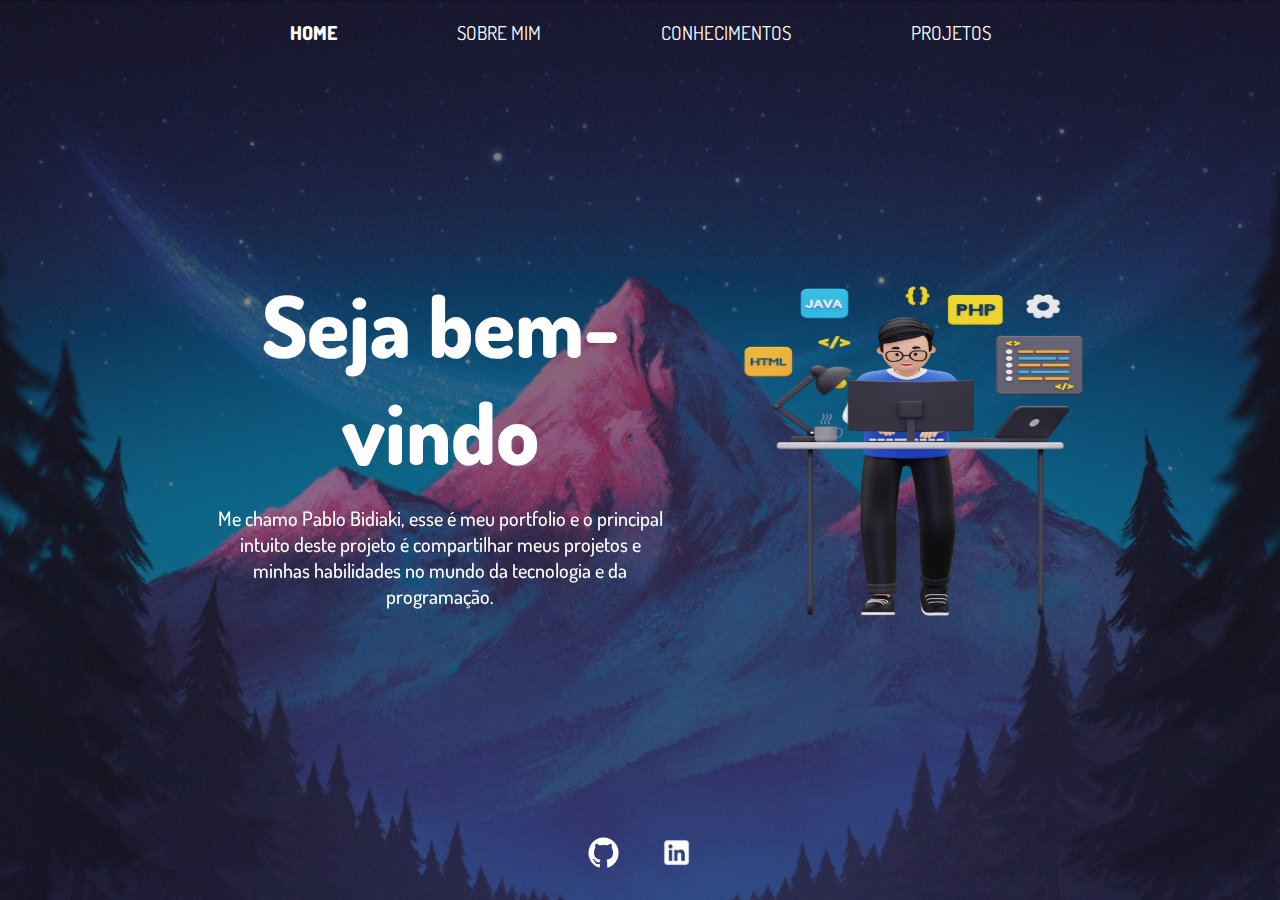
<file: index.html>
<!DOCTYPE html>
<html lang="pt-br">
<head>
    <meta charset="UTF-8">
    <meta http-equiv="X-UA-Compatible" content="IE=edge">
    <meta name="viewport" content="width=device-width, initial-scale=1.0">
    <link rel="shortcut icon" href="imgs/favicon.ico" type="image/x-icon">
    <link rel="stylesheet" href="styles/style.css">
    <link rel="stylesheet" href="styles/mediaquerry.css">

    <title>Pablo Bidiaki</title>
</head>
<body id="body">
    <header>
            <ul id="lista">
                <li><a style="font-weight: 900;" href="#">Home</a></li>
                <li><a href="SobreMim/index.html">Sobre Mim</a></li>
                <li><a href="Conhecimentos/index.html">Conhecimentos</a></li>
                <li><a href="Projetos/index.html">Projetos</a></li>
            </ul>
            <img id="close-button" src="imgs/close.png" alt="">
        <img id="menu-burguer" src="imgs/menu-burguer.png" align="right" alt="">
    </header>
    <main id="main">
        <div class="center">
            <div class="text">
                <p class="welcome">Seja bem-vindo</p>
                <p class="resume">Me chamo Pablo Bidiaki, esse é meu portfolio e o principal intuito deste projeto é compartilhar meus projetos e minhas habilidades no mundo da tecnologia e da programação.</p>
            </div>
            <img src="imgs/dev.png" alt="">
        </div>
        <div class="contact">
            <a href="https://github.com/pablobidiaki" target="_blank"><img src="imgs/github.png" alt=""></a>
            <a href="https://www.linkedin.com/in/pablo-bidiaki/" target="_blank"><img src="imgs/linkedin.png" alt=""></a>
        </div>
    </main>
    <script src="script.js"></script>
</body>
</html>
</file>
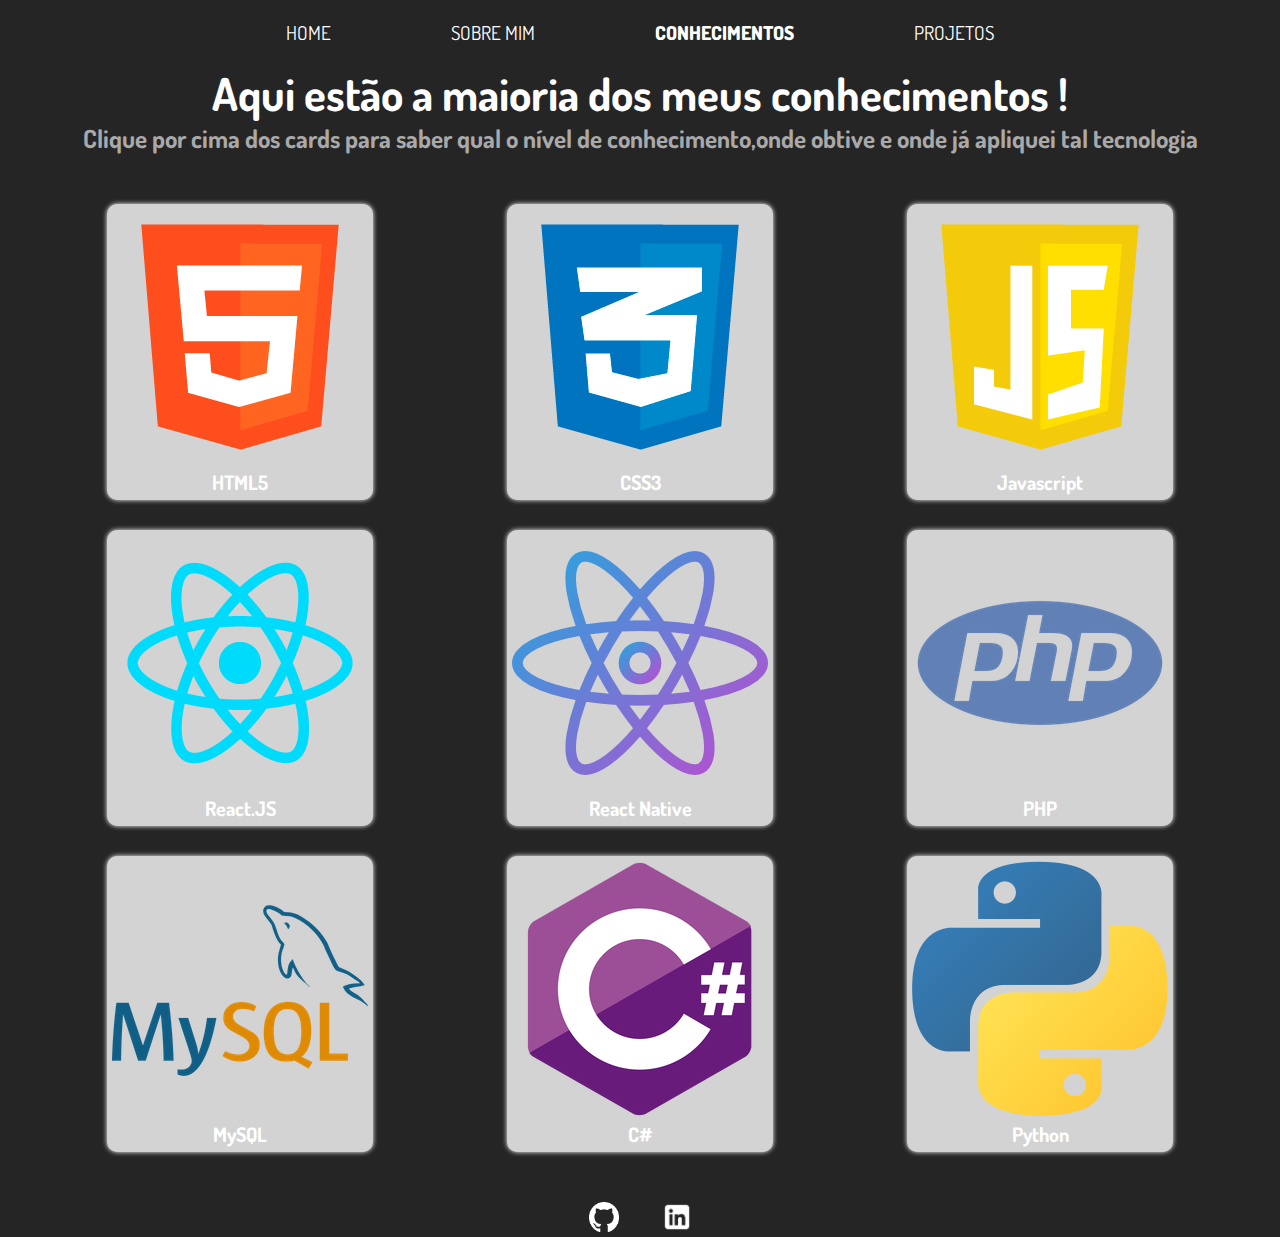
<file: Conhecimentos/index.html>
<!DOCTYPE html>
<html lang="pt-br">
<head>
    <meta charset="UTF-8">
    <meta http-equiv="X-UA-Compatible" content="IE=edge">
    <meta name="viewport" content="width=device-width, initial-scale=1.0">
    <link rel="stylesheet" href="estilos/style.css">
    <link rel="stylesheet" href="estilos/mediaquerry.css">
    <link rel="shortcut icon" href="../imgs/favicon.ico" type="image/x-icon">
    <title>Conhecimentos</title>
</head>
<body>
    <header id="header">
        <ul id="lista">
            <li><a href="../index.html">Home</a></li>
            <li><a href="../SobreMim/index.html">Sobre Mim</a></li>
            <li><a style="font-weight: 900;" href="#">Conhecimentos</a></li>
            <li><a href="../Projetos/index.html">Projetos</a></li>
        </ul>
            <img id="close-button" src="../imgs/close.png" alt="">
            <img id="menu-burguer" src="../imgs/menu-burguer.png" align="right" alt="">
    </header>
    <main id="main">
        <h1 class="firstTitle">Aqui estão a maioria dos meus conhecimentos !</h1>
        <h2>Clique por cima dos cards para saber qual o nível de conhecimento,onde obtive e onde já apliquei tal tecnologia</h2>
        <div class="container">
            <div id="html">
                    <img src="../imgs/html.png" alt="">
                    <p>HTML5</p>
            </div>
            <div id="css">
                <img src="../imgs/css.png" alt="">
                <p>CSS3</p>
            </div>
            <div id="js">
                <img src="../imgs/javascript_logo.png" alt="">
                <p>Javascript</p>
            </div>
            <div id="react">
                <img src="../imgs/react.png" alt="">
                <p>React.JS</p>
            </div>
            <div id="react-native">
                <img src="../imgs/react-native.png" alt="">
                <p>React Native</p>
            </div>
            <div id="php">
                <img src="../imgs/php.webp" alt="">
                <p>PHP</p>
            </div>
            <div id="sql">
                <img src="../imgs/mysql.png" alt="">
                <p>MySQL</p>
            </div>
            <div id="c-sharp">
                <img src="../imgs/cSharp.png" alt="">
                <p>C#</p>
            </div>
            <div id="python">
                <img src="../imgs/python.png" alt="">
                <p>Python</p>
            </div>
        </div>
        <div class="contact">
            <a href="https://github.com/pablobidiaki" target="_blank"><img src="../imgs/github.png" alt=""></a>
            <a href="https://www.linkedin.com/in/pablo-bidiaki/" target="_blank"><img src="../imgs/linkedin.png" alt=""></a>
        </div>
    </main>
    <div id="modal" class="none">
        <h1 id="title"></h1>
        <div id="details"></div> 
        <button id="buttonClose">Fechar</button>
    </div>
    <script src="scripts/script.js"></script>
</body>
</html>
</file>
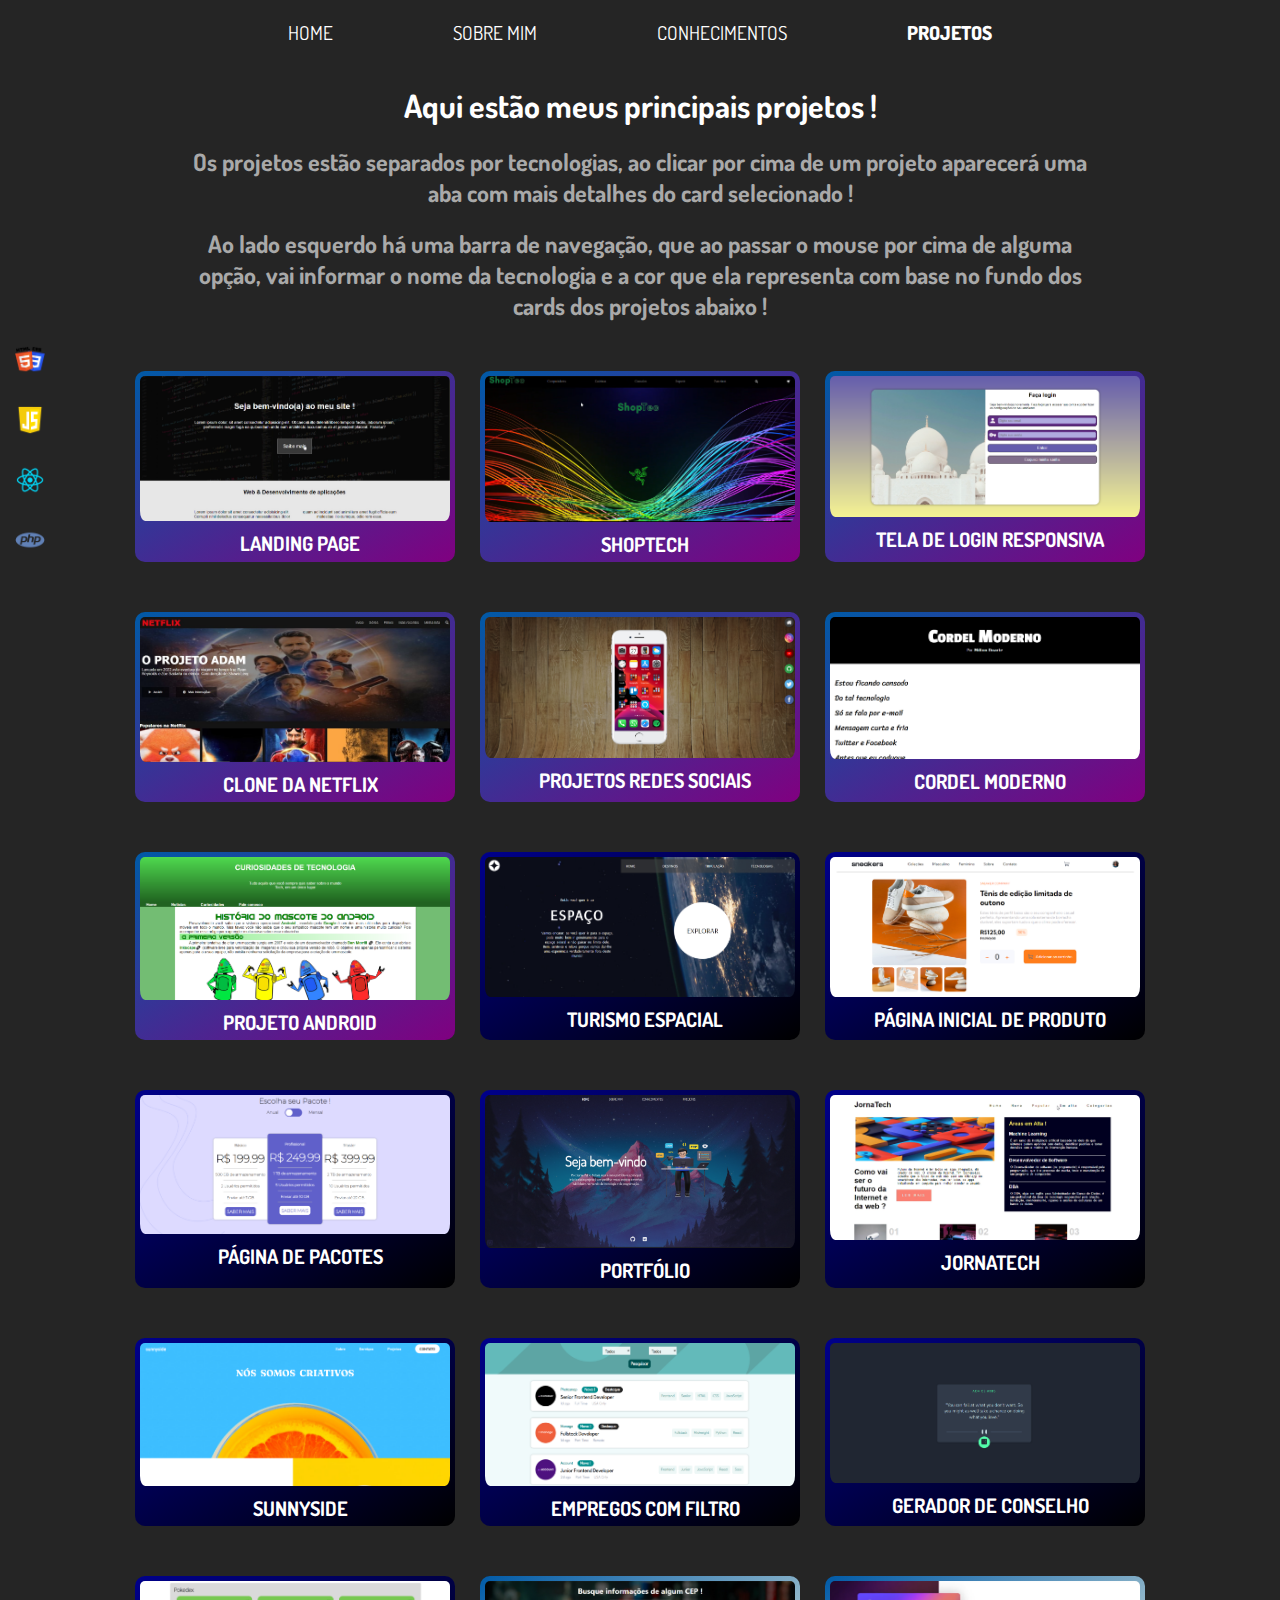
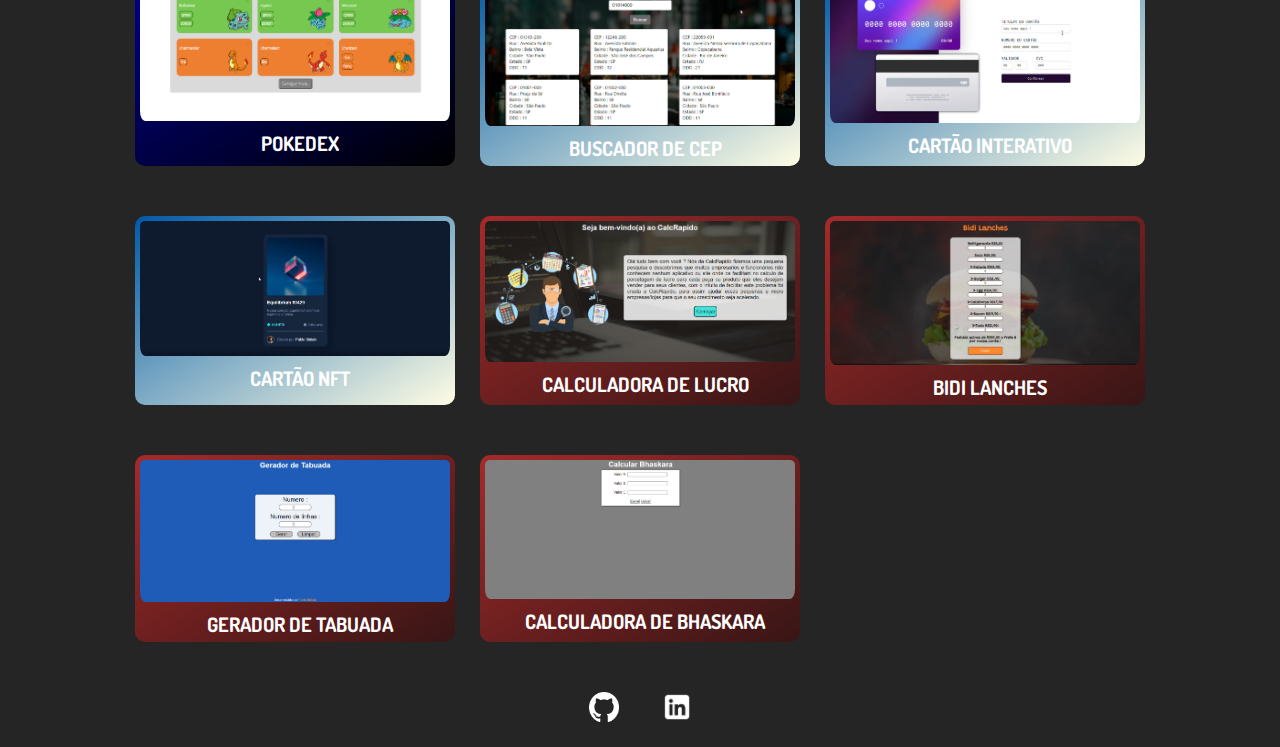
<file: Projetos/index.html>
<!DOCTYPE html>
<html lang="pt-br">
<head>
    <meta charset="UTF-8">
    <meta http-equiv="X-UA-Compatible" content="IE=edge">
    <meta name="viewport" content="width=device-width, initial-scale=1.0">
    <link rel="shortcut icon" href="../imgs/favicon.ico" type="image/x-icon">
    <link rel="stylesheet" href="estilos/style.css">
    <link rel="stylesheet" href="estilos/mediaquerry.css">
    <title>Projetos</title>
</head>

<body>
    <header id="header">
        <ul id="lista">
            <li><a href="../index.html">Home</a></li>
            <li><a href="../SobreMim/index.html">Sobre Mim</a></li>
            <li><a  href="../Conhecimentos/index.html">Conhecimentos</a></li>
            <li><a style="font-weight: 900;" href="#">Projetos</a></li>
        </ul>
            <img id="close-button" src="../imgs/close.png" alt="">
            <img id="menu-burguer" src="../imgs/menu-burguer.png" align="right" alt="">
    </header>
    <main id="main">
        <h1 class="firstTitle">Aqui estão meus principais projetos !</h1>
        <h2>Os projetos estão separados por tecnologias, ao clicar por cima de um projeto aparecerá uma aba com mais detalhes do card selecionado !</h2>
        <h2>Ao lado esquerdo há uma barra de navegação, que ao passar o mouse por cima de alguma opção, vai informar o nome da tecnologia e a cor que ela representa com base no fundo dos cards dos projetos abaixo !</h2>

        <div class="nav-bar-techs">
            <div class="opcoes-nav">
                <img id="imgHTML" src="medias/html-css.png" alt="">
                <p style="background-image: linear-gradient(to bottom right,#005AA7, purple);" id="textHTML">HTML e CSS</p>
            </div>
            <div class="opcoes-nav">
                <img id="imgJs" src="../imgs/javascript_logo.png" alt="">
                <p style="background-image: linear-gradient(to bottom right,darkblue, black);" id="textJs">Javascript</p>
            </div>
            <div class="opcoes-nav">
                <img id="imgReact" src="../imgs/react.png" alt="">
                <p style="background-image: linear-gradient(to bottom right,#005AA7,#FFFDE4);" id="textReact">React.Js</p>
            </div>
            <div class="opcoes-nav">
                <img id="imgPhp" src="../imgs/php.webp" alt="">
                <p style="background-image: linear-gradient(to bottom right,brown, rgb(56, 21, 21));" id="textPhp">PHP</p>
            </div>
        </div>

        <div class="container">

            <div id="Landing" style="background-image: linear-gradient(to bottom right,#005AA7, purple);">
                <img src="medias/lading-photo.png" alt="">
                <p>Landing Page</p>
            </div>

            <div id="shoptech" style="background-image: linear-gradient(to bottom right,#005AA7, purple);">
                <img src="medias/shoptec.png" alt="">
                <p>shoptech</p>
            </div>
            
            <div id="telaLogin" style="background-image: linear-gradient(to bottom right,#005AA7, purple);">
                <img src="medias/tela-login.png" alt="">
                <p>tela de login responsiva</p>
            </div>

            <div id="Netflix" style="background-image: linear-gradient(to bottom right,#005AA7, purple);">
                <img src="medias/clonenet.png" alt="">
                <p>Clone da Netflix</p>
            </div>

            <div id="Sociais" style="background-image: linear-gradient(to bottom right,#005AA7, purple);">
                <img src="medias/celular.png" alt="">
                <p>Projetos Redes Sociais</p>
            </div>

            <div id="Cordel" style="background-image: linear-gradient(to bottom right,#005AA7, purple);">
                <img src="medias/cordel.png" alt="">
                <p>Cordel Moderno</p>
            </div>

            <div id="Android" style="background-image: linear-gradient(to bottom right,#005AA7, purple);">
                <img src="medias/android.png" alt="">
                <p>Projeto Android</p>
            </div>

            <div id="Turismo" style="background-image: linear-gradient(to bottom right,darkblue, black);">
                <img src="medias/espaco.png" alt="">
                <p>Turismo Espacial</p>
            </div>

            <div id="produto" style="background-image: linear-gradient(to bottom right,darkblue, black);">
                <img src="medias/produto.PNG" alt="">
                <p>Página inicial de produto</p>
            </div>

            <div id="pacotes" style="background-image: linear-gradient(to bottom right,darkblue, black);">
                <img src="medias/pacote.png" alt="">
                <p>Página de pacotes</p>
            </div>

            <div id="port" style="background-image: linear-gradient(to bottom right,darkblue, black);">
                <img src="medias/port.png" alt="">
                <p>portfólio</p>
            </div>

            <div id="JornaTech" style="background-image: linear-gradient(to bottom right,darkblue, black);">
                <img src="medias/Jornatech.png" alt="">
                <p>JornaTech</p>
            </div>

            <div id="sunnyside" style="background-image: linear-gradient(to bottom right,darkblue, black);">
                <img src="medias/sunnyside.png" alt="">
                <p>sunnyside</p>
            </div>

            <div id="empregos" style="background-image: linear-gradient(to bottom right,darkblue, black);">
                <img src="medias/empregos.png" alt="">
                <p>empregos com filtro</p>
            </div>
            
            <div id="conselho" style="background-image: linear-gradient(to bottom right,darkblue, black);" >
                <img src="medias/advice.png" alt="">
                <p>Gerador de conselho</p>
            </div>

            <div id="pokedex" style="background-image: linear-gradient(to bottom right,darkblue, black);" >
                <img src="medias/pokedex.png" alt="">
                <p>pokedex</p>
            </div>

            <div id="buscaCep" style="background-image: linear-gradient(to bottom right,#005AA7,#FFFDE4);">
                <img src="medias/buscaCep.png" alt="">
                <p>buscador de cep</p>
            </div>

            <div id="interativo" style="background-image: linear-gradient(to bottom right,#005AA7,#FFFDE4);">
                <img src="medias/cartao.png" alt="">
                <p>Cartão interativo</p>
            </div>

            <div id="nft" style="background-image: linear-gradient(to bottom right,#005AA7,#FFFDE4);">
                <img src="medias/nft.png" alt="">
                <p>Cartão nft</p>
            </div>

            <div id="Lucro"style="background-image: linear-gradient(to bottom right,brown, rgb(56, 21, 21));">
                <img src="medias/calcRap.png" alt="">
                <p>Calculadora de Lucro</p>
            </div>

            <div id="lanches" style="background-image: linear-gradient(to bottom right,brown, rgb(56, 21, 21));">
                <img src="medias/lacnhe.png" alt="">
                <p>bidi lanches</p>
            </div>

            <div id="tabuada" style="background-image: linear-gradient(to bottom right,brown, rgb(56, 21, 21));">
                <img src="medias/tab.png" alt="">
                <p>gerador de tabuada</p>
            </div>

            <div id="Bhaskara" style="background-image: linear-gradient(to bottom right,brown, rgb(56, 21, 21));">
                <img src="medias/bhak.png" alt="">
                <p>Calculadora de Bhaskara</p>
            </div>

        </div>

    </main>

        <div class="none" id="modal" >
            <p id="titulo"></p>
            <div id="exemplo"></div>
            <p id="resumo"></p>
            <p id="link"></p>
            <p id="data"></p>
            <button id="buttonClose">Voltar</button>
        </div>
        
        <div class="contact" id="redes">
            <a href="https://github.com/pablobidiaki" target="_blank"><img src="../imgs/github.png" alt=""></a>
            <a href="https://www.linkedin.com/in/pablo-bidiaki/" target="_blank"><img src="../imgs/linkedin.png" alt=""></a>
        </div>
 

    <script src="scripts/script.js"></script>
</body>
</html>
</file>
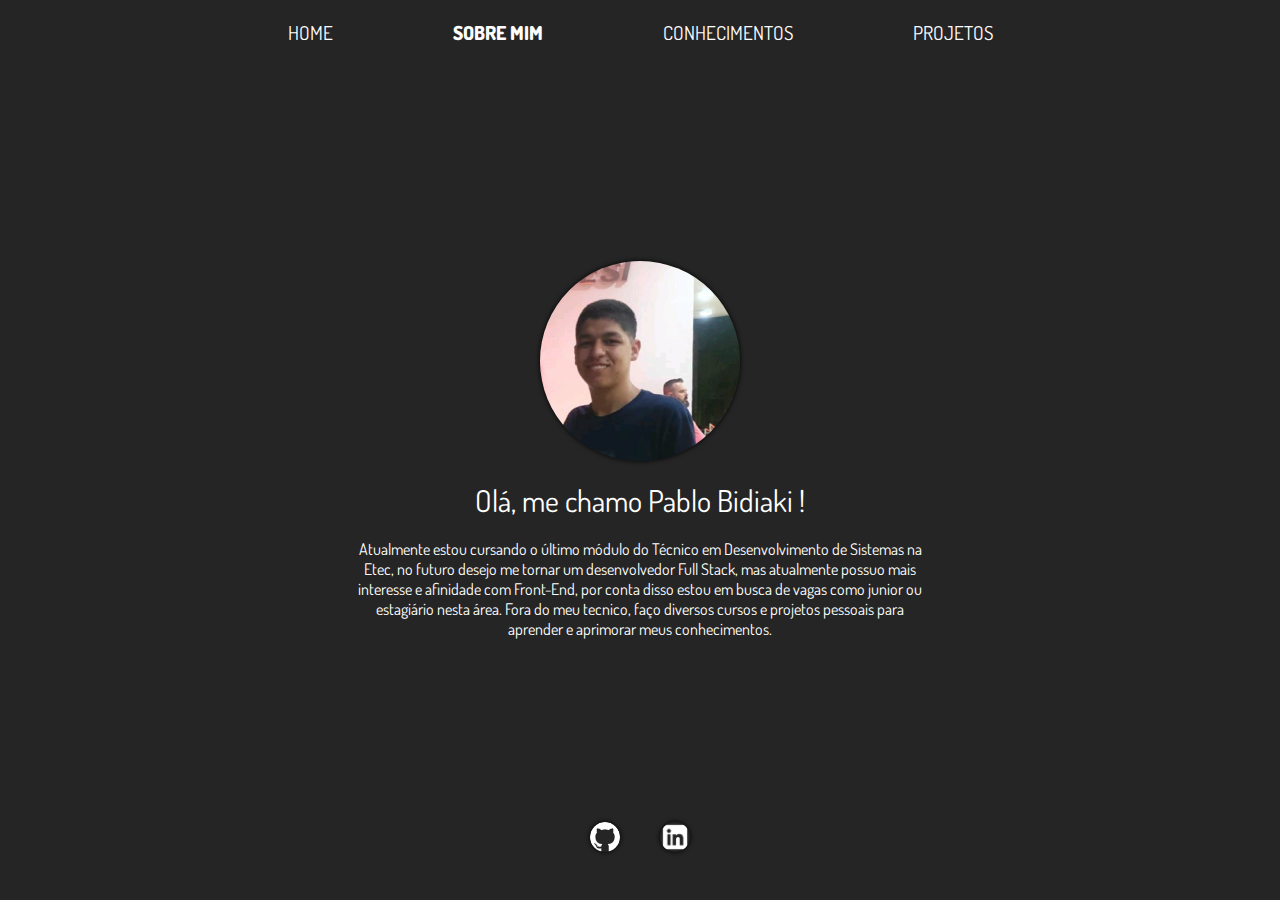
<file: SobreMim/index.html>
<!DOCTYPE html>
<html lang="pt-br">
<head>
    <meta charset="UTF-8">
    <meta http-equiv="X-UA-Compatible" content="IE=edge">
    <meta name="viewport" content="width=device-width, initial-scale=1.0">
    <link rel="stylesheet" href="estilos/style.css">
    <link rel="stylesheet" href="estilos/mediaquerry.css">
    <link rel="shortcut icon" href="../imgs/favicon.ico" type="image/x-icon">
    <title>Sobre Mim</title>
</head>
<body>
    <header>
        <ul id="lista">
            <li><a href="../index.html">Home</a></li>
            <li><a style="font-weight: 900;" href="#">Sobre Mim</a></li>
            <li><a href="../Conhecimentos/index.html">Conhecimentos</a></li>
            <li><a href="../Projetos/index.html">Projetos</a></li>
        </ul>
            <img id="close-button" src="../imgs/close.png" alt="">
            <img id="menu-burguer" src="../imgs/menu-burguer.png" align="right" alt="">
    </header>
    <main id="main">
        <div class="container">
            <img src="../imgs/foto.jpg" alt="">
            <p id="hello">Olá, me chamo Pablo Bidiaki ! </p>
            <p id="content"> Atualmente estou cursando o último módulo do Técnico em Desenvolvimento de Sistemas na Etec, no futuro desejo me tornar um desenvolvedor Full Stack, mas atualmente possuo mais interesse e afinidade com Front-End, por conta disso estou em busca de vagas como junior ou estagiário nesta área. Fora do meu tecnico, faço diversos cursos e projetos pessoais para aprender e aprimorar meus conhecimentos.</p>
        </div>
        <div class="contact">
            <a href="https://github.com/pablobidiaki" target="_blank"><img src="../imgs/github.png" alt=""></a>
            <a href="https://www.linkedin.com/in/pablo-bidiaki/" target="_blank"><img src="../imgs/linkedin.png" alt=""></a>
        </div>
    </main>
    <script src="scripts/script.js"></script>
</body>
</html>
</file>
<file: styles/style.css>
@import url('https://fonts.googleapis.com/css2?family=Dosis:wght@300&display=swap');

*{
    margin: 0px;
    padding: 0px;
    box-sizing: border-box;
    font-family: 'Dosis', sans-serif;
}

html{
    width: 100vw;
    height: 100vh;
}

body{
    background: linear-gradient(rgba(0, 0, 0, 0.5),rgba(25, 25, 24, 0.5) .100%), url("../imgs/fundo.jpg");
    background-position: center center;
    background-repeat: no-repeat;
    background-size: cover;
}

ul{
    display: flex;
    flex-direction: row;
    justify-content: center;
}

li, a{
    list-style-type: none;
    text-decoration: none;
    margin: 20px 30px;
    color: #fff;
    cursor: pointer;
    text-transform: uppercase;
    font-size: 1.2rem;
}

li:hover{
    font-weight: 700;
    transition: .5s;
    transform: scale(1.2);
}

a img{
    width: 30px;
    height: 30px;
}

a img:hover{
    transition: .5s;
    transform: scale(1.5);
}

.contact{
    position: absolute;
    left: 50%;
    top: 95%;
    transform: translate(-50%, -50%);
}

.contact a{
    margin: 0px 20px;
}

.center{
    display: flex;
    flex-direction:row;
    justify-content:center ;
    position: fixed;
    top: 50%;
    left: 50%;
    transform: translate(-50%, -50%);
    align-items: center;
}

.center .text{
    width: 500px;
}

.center p{
    color:#fff;
}

.center img{
    width: 350px;
    height: 350px;
    animation: float 3s ease-in-out infinite;
    margin-left: 50px;
}

.welcome{
    font-size: 85px;
    font-weight: 900;
    text-align: center;
}

.resume{
    margin: 20px;
    text-align: center;
    font-size: 20px;
    font-weight: 500;
}

#menu-burguer, #close-button{
    display: none;
}







@keyframes float{
    0%, 100%{
        transform: translateY(0);
    }
    50%{
        transform: translateY(-20px);
    }
}
</file>
<file: styles/mediaquerry.css>
@media (max-width:1000px) {
    .welcome{   
        font-size:75px ;
    }

    .resume{
        font-size:18px ;
    }

    .center img{
        width: 300px;
        height: 300px;
        margin-left: 20px;
    }

    #menu-burguer, #close-button{
        display: none;
    }
}

@media (max-width:860px){
    .center img{
        margin-left: 10px;
    }

    #menu-burguer, #close-button{
        display: none;
    }
}

@media (max-width:830px){
    .center img{
        display: none;
    }

    ul{
        display: none;
    }

    #menu-burguer{
        margin: 10px;
        width: 40px;
        height: 40px;
        display: flex;
        cursor: pointer;
    }

    #close-button{
        margin: 10px;
        width: 40px;
        height: 40px;
    }

    .burguerON{
        display: flex;
        flex-direction: column;
        justify-content: space-between;
        text-align: center;
        position: fixed;
        top: 50%;
        left: 50%;
        transform: translate(-50%, -50%);
    }
}

@media (max-width:470px){
    .welcome{   
        font-size:55px ;
    }

    .resume{
        font-size:16px;
        margin: 20px 50px;
    }
}

@media (max-width:430px){
    .resume{
        margin: 20px 60px;
    }
}

@media (max-width:390px){
    .resume{
        margin: 20px 75px;
    }
}

@media (max-width:360px){
    .welcome{
        font-size: 50px;
    }

    .resume{
        margin: 20px 90px;
    }
}

@media (max-width:300px){
    .welcome{
        font-size: 45px;
    }

    .resume{
        margin: 20px 120px;
    }
}
</file>
<file: Conhecimentos/estilos/style.css>
@import url('https://fonts.googleapis.com/css2?family=Dosis:wght@300&display=swap');

*{
    margin: 0px;
    padding: 0px;
    box-sizing: border-box;
    font-family: 'Dosis', sans-serif;
}

html{
    width: 100%;
    height: 100%;
}

body{
    background-color: #252525;
}

ul{
    display: flex;
    flex-direction: row;
    justify-content: center;
}

li, a{
    list-style-type: none;
    text-decoration: none;
    margin: 20px 30px;
    color: #fff;
    cursor: pointer;
    text-transform: uppercase;
    font-size: 1.2rem;
    transition: 1s;
}

li:hover{
    font-weight: 700;
    transition: .5s;
    transform: scale(1.2);
}

h1{
    color: white;
    text-align: center;
    font-size: 45px;
}

h2{
    color: darkgray;
    text-align: center;
    font-size: 25px;
    margin-bottom: 50px;
}

a img{
    width: 30px;
    height: 30px;
}

a img:hover{
    transition: .5s;
    transform: scale(1.5);
}

.contact{
    bottom: 0;
    position: relative;
    width: 90%;
    text-align: center;
    margin: 0 auto;
    margin-top: 50px;
}

.contact a{
    margin: 0px 20px;
}

.container{
    display: grid;
    grid-template-columns: 25vw 25vw 25vw;
    grid-row-gap:30px;
    justify-content: space-evenly;
}

.container div{
    background-color: lightgray;
    border-radius: 10px;
    margin: 0 auto;
    padding: 5px;
    box-shadow: 0px 0px 5px white;
    cursor: pointer;
}

.container div:hover{
    transition: .5s;
    transform: scale(1.1);
    background-color: rgb(104, 104, 104);
}

.container div img{
    width: 100%;
}

.container p{
    color: white;
    font-size: 20px;
    font-weight: 700;
    text-align: center;
}

.container img:hover{
    animation: float 3s ease-in-out infinite;
}

#menu-burguer, #close-button{
    display: none;
}

.burguerON{
    display: flex;
    flex-direction: column;
    justify-content: space-between;
    text-align: center;
    position: absolute;
    top: 50%;
    left: 50%;
    transform: translate(-50%, -50%);
}

#modal{
    max-width: 550px;
    background-color: white;
    border-radius: 10px;
    box-shadow: 0px 0px 10px rgba(0, 0, 0, 0.411);
    position: absolute;
    left: 50%;
    top: 50%;
    transform: translate(-50%, -50%);
}

#title{
    color: black;
    font-size: 30px;
    text-align: center;
    margin: 20px;
}

#details{
    display: flex;
    flex-direction: row;
    justify-content: center;
    color: black;
    font-size: 20px;
    text-align: center;
    margin: 20px;
}

#buttonClose{
    border: none;
    border-radius: 10px;
    background-color: #252525;
    color: white;
    padding: 12px 25px;
    font-size: 18px;
    display: block;
    margin: 0 auto;
    text-transform: uppercase;
    cursor: pointer;
    margin-bottom: 20px;
}

#buttonClose:hover{
    transition: .5s;
    background-color: lightgray;
    color: #252525;
    box-shadow: 0px 0px 5px #25252546;
}

.none{
    display: none;
}

@keyframes float{
    0%, 100%{
        transform: translateY(0);
    }
    50%{
        transform: translateY(-5px);
    }
}
</file>
<file: Conhecimentos/estilos/mediaquerry.css>
@media (max-width:976px){
    .container{
        grid-template-columns:25vw 25vw;
    }

    .container div{
        margin: 0px;
    }

    h1{
        font-size: 40px;
    }

    h2{
        font-size: 20px ;
        margin: 5px 20px 50px 20px;
    }

    #lista{
        display: flex;
    }
}

@media (max-width:830px){
    #lista{
        display: none;
    }

    #menu-burguer{
        margin: 10px;
        width: 40px;
        height: 40px;
        display: flex;
        cursor: pointer;
        box-shadow: none;
        border-radius: 0px;
    }

    #close-button{
        margin: 10px;
        width: 40px;
        height: 40px;
        box-shadow: none;
    }

    .firstTitle{
        padding-top: 80px;
    }
}

@media (max-width:750px){
    .firstTitle{
        font-size: 35px;
    }   

    h2{
        font-size: 18px;
    }
}

@media (max-width:650px){
    .firstTitle{
        font-size: 30px;
    }

    h2{
        margin: 5px 40px 50px 40px;
    }
}


@media (max-width:575px){
    .container{
        grid-template-columns:45vw
    }

    .firstTitle{
        font-size: 28px;
    }

    h2{
        font-size: 17px;
    }
}

@media (max-width:528px){
    .firstTitle{
        font-size: 25px;
    }

    h2{
        font-size: 15px;
    }
}


@media (max-width:470px){
    .container{
        grid-template-columns: 55vw;
    }

    .firstTitle{
        font-size: 30px;
        margin-left: 20px;
        margin-right: 20px;
    }
}

@media (max-width:350px){
    .container{
        grid-template-columns: 60vw;
    }
}


@media (max-width:300px){
    h2{
        margin: 5px 30px 50px 30px;
    }
}
</file>
<file: Projetos/estilos/style.css>
@import url('https://fonts.googleapis.com/css2?family=Dosis:wght@300&display=swap');

*{
    margin: 0px;
    padding: 0px;
    box-sizing: border-box;
    font-family: 'Dosis', sans-serif;
}

html{
    width: 100%;
    height: 100%;
    scroll-behavior: smooth;
}

body{
    transition: 1s;
    background-color: #252525;
}

ul{
    display: flex;
    flex-direction: row;
    justify-content: center;
}

li, a{
    list-style-type: none;
    text-decoration: none;
    margin: 20px 30px;
    color: #fff;
    cursor: pointer;
    text-transform: uppercase;
    font-size: 1.2rem;
    transition: 1s;
}

li:hover{
    font-weight: 700;
    transition: .5s;
    transform: scale(1.2);
}

h2{
    text-align: center;
    width: 70vw;
    color: darkgray;
    margin: 0 auto;
    margin-top:20px;
}

a img{
    width: 30px;
    height: 30px;
}

a img:hover{
    transition: .5s;
    transform: scale(1.5);
}

.firstTitle{
    text-align: center;
    color: white;
    margin: 20px 0px;
}

.contact{
    bottom: 20px;
    position: relative;
    width: 90%;
    text-align: center;
    margin: 0 auto;
    margin-top: 70px;

}

.contact a{
    margin: 0px 20px;
}

.nav-bar-techs{
    display: flex;
    flex-direction: column;
    position: fixed;
    top: 50%;
    transform: translate(0%, -50%);
}

.nav-bar-techs img{
    margin: 5px;
    width: 50px;
    height: 50px;
    padding: 10px;
    transition: 1s;
}

.opcoes-nav{
    display: flex;
    flex-direction: row;
    align-items: center;
}

.opcoes-nav p{
    font-size: 18px;
    padding: 10px;
    text-align: center;
    width: 100%;
    background-color: rgb(49, 49, 49);
    box-shadow: 0px 0px 2px rgba(255, 255, 255, 0.356);
    color: white;
    border-radius: 0px 10px 10px 0px;
    transform: translate(-160%);
    transition: .7s;
    opacity: 0;
    cursor: pointer;
}

.container{
    display: grid;
    grid-template-columns: 25vw 25vw 25vw;
    grid-column-gap: 25px;
    grid-row-gap: 50px;
    justify-content: center;
    margin-top: 50px;
}

.container div{
    width: 100%;
    border-radius: 10px;
    cursor: pointer;
}

.container div:hover{
    transition: .5s;
    transform: scale(1.05);
}

.container div img{
    width: 100%;
    padding: 5px 5px 0px 5px;
    border-radius: 10px;
}

.container div p{
    margin: 5px;
    font-size:20px;
    color: white;
    text-align: center;
    text-transform: uppercase;
    font-weight: 700;
    width: 100%;
}

#modal{
    background-color: white;
    box-shadow: 0px 0px 5px rgba(0, 0, 0, 0.486);
    border-radius: 10px;
    position: fixed;
    top: 50%;
    left: 50%;
    transform: translate(-50%, -50%);
    width: 50vw;
}

#exemplo iframe{
    display: block;
    margin: 0 auto;
    margin-top: 10px;
    margin-bottom: 10px;
    width: 45vw;
    height: 45vh;
    border-radius: 10px;
    box-shadow: 1px 1px 3px black;
}

#titulo{
    text-align: center;
    font-size: 30px;
    margin: 10px;
    font-weight: 900;
}

#resumo{
    text-align: center;
    font-size: 18px;
    margin: 0px 45px 10px 45px;
}

#data, #link{
    text-align: center;
    margin: 20px;
}

#link a {
    text-decoration: underline;
    color: blue;
}

#buttonClose{
    border: none;
    border-radius: 10px;
    background-color: #252525;
    color: white;
    padding: 12px 25px;
    font-size: 18px;
    display: block;
    margin: 0 auto;
    text-transform: uppercase;
    cursor: pointer;
    margin-bottom: 20px;
}

#buttonClose:hover{
    transition: .5s;
    background-color: lightgray;
    color: #252525;
    box-shadow: 0px 0px 5px #25252546;
}

.none, #menu-burguer, #close-button{
    display: none;
}

.burguerON{
    display: flex;
    flex-direction: column;
    justify-content: space-between;
    text-align: center;
    position: absolute;
    top: 50%;
    left: 50%;
    transform: translate(-50%, -50%);
}
</file>
<file: Projetos/estilos/mediaquerry.css>
@media (max-width: 830px){
    p{
        width: 50vw;
    }

    #lista{
        display: none;
    }

    #menu-burguer{
        margin: 10px;
        width: 40px;
        height: 40px;
        display: flex;
        cursor: pointer;
        box-shadow: none;
        border-radius: 0px;
    }

    #close-button{
        margin: 10px;
        width: 40px;
        height: 40px;
        box-shadow: none;
    }

    .firstTitle{
        padding-top: 70px;
    }
}

@media (max-width:1200px){
    .container{
        grid-template-columns: 35vw 35vw ;
    }
}

@media (max-width:1000px){
    .container{
        grid-template-columns: 60vw;
    }

    h2{
        font-size: 20px;
    }
}

@media (max-width:737px){
    h2{
        font-size: 18px;
        width: 80vw;
    }
}

@media(max-width:660px){
    .nav-bar-techs {
        display: none;
    }
}

@media (max-width:530px){
    .container{
        grid-template-columns: 80vw;
    }

    .firstTitle{
        font-size: 30px;
    }
}

@media (max-width:450px){
    .firstTitle{
        font-size: 25px;
    }
}

@media (max-width:380px){
    .firstTitle{
        font-size: 20px;
    }

    h2{
        font-size: 16px;
    }
}

@media (max-width:310px){
    .firstTitle{
        font-size: 18px;
    }
}
</file>
<file: SobreMim/estilos/style.css>
@import url('https://fonts.googleapis.com/css2?family=Dosis:wght@300&display=swap');

*{
    margin: 0px;
    padding: 0px;
    box-sizing: border-box;
    font-family: 'Dosis', sans-serif;
}

html{
    width: 100vw;
    height: 100vh;
}

body{
    transition: 1s;
    background-color: #252525;
}

ul{
    display: flex;
    flex-direction: row;
    justify-content: center;
}

li, a{
    list-style-type: none;
    text-decoration: none;
    margin: 20px 30px;
    color: #fff;
    cursor: pointer;
    text-transform: uppercase;
    font-size: 1.2rem;
    transition: 1s;
}

li:hover{
    font-weight: 700;
    transition: .5s;
    transform: scale(1.2);
}

img{
    width: 200px;
    height: 200px;
    border-radius: 50%;
    box-shadow: 0px 0px 5px black;
    display: block;
    margin: 0 auto;
}

p{
    margin: 0 auto;
    margin-top: 20px;
    text-align: center;
    color: white;
    width: 45vw;
    transition: 1s;
}

a img{
    width: 30px;
    height: 30px;
}

a img:hover{
    transition: .5s;
    transform: scale(1.5);
}

.container{
    position: absolute;
    top: 50%;
    left: 50%;
    transform: translate(-50%, -50%);
}

#hello{
    font-size: 30px;
}

.contact{
    position: absolute;
    left: 50%;
    top: 93%;
    transform: translate(-50%, -50%);
    display: flex;
    flex-direction: row;
}

.contact a{
    margin: 0px 20px;
}

.none{
    display: none;
}

#menu-burguer, #close-button{
    display: none;
}

.burguerON{
    display: flex;
    flex-direction: column;
    justify-content: space-between;
    text-align: center;
    position: absolute;
    top: 50%;
    left: 50%;
    transform: translate(-50%, -50%);
}
</file>
<file: SobreMim/estilos/mediaquerry.css>
@media (min-width:1500){
    p{
        width: 30vw;
    }
}

@media (max-width: 830px){
    p{
        width: 50vw;
    }

    #lista{
        display: none;
    }

    #menu-burguer{
        margin: 10px;
        width: 40px;
        height: 40px;
        display: flex;
        cursor: pointer;
        box-shadow: none;
        border-radius: 0px;
    }

    #close-button{
        margin: 10px;
        width: 40px;
        height: 40px;
        box-shadow: none;
    }
}

@media (max-width: 722px){
    #hello{
        font-size: 28px;
    }
}

@media (max-width: 605px){
    #hello{
        font-size: 25px;
    }

    p{
        width: 65vw;
        font-size: 15px;
    }
}

@media (max-width: 422px){
    #hello{
        font-size: 20px;
    }

    img{
        width: 150px;
        height: 150px;
    }

    p{
        width: 75vw;
        font-size: 13px;
    }
}

@media (max-width: 290px){
    #hello{
        font-size: 18px;
    }

    p{
        width: 85vw;
        font-size: 12px;
    }
}
</file>
